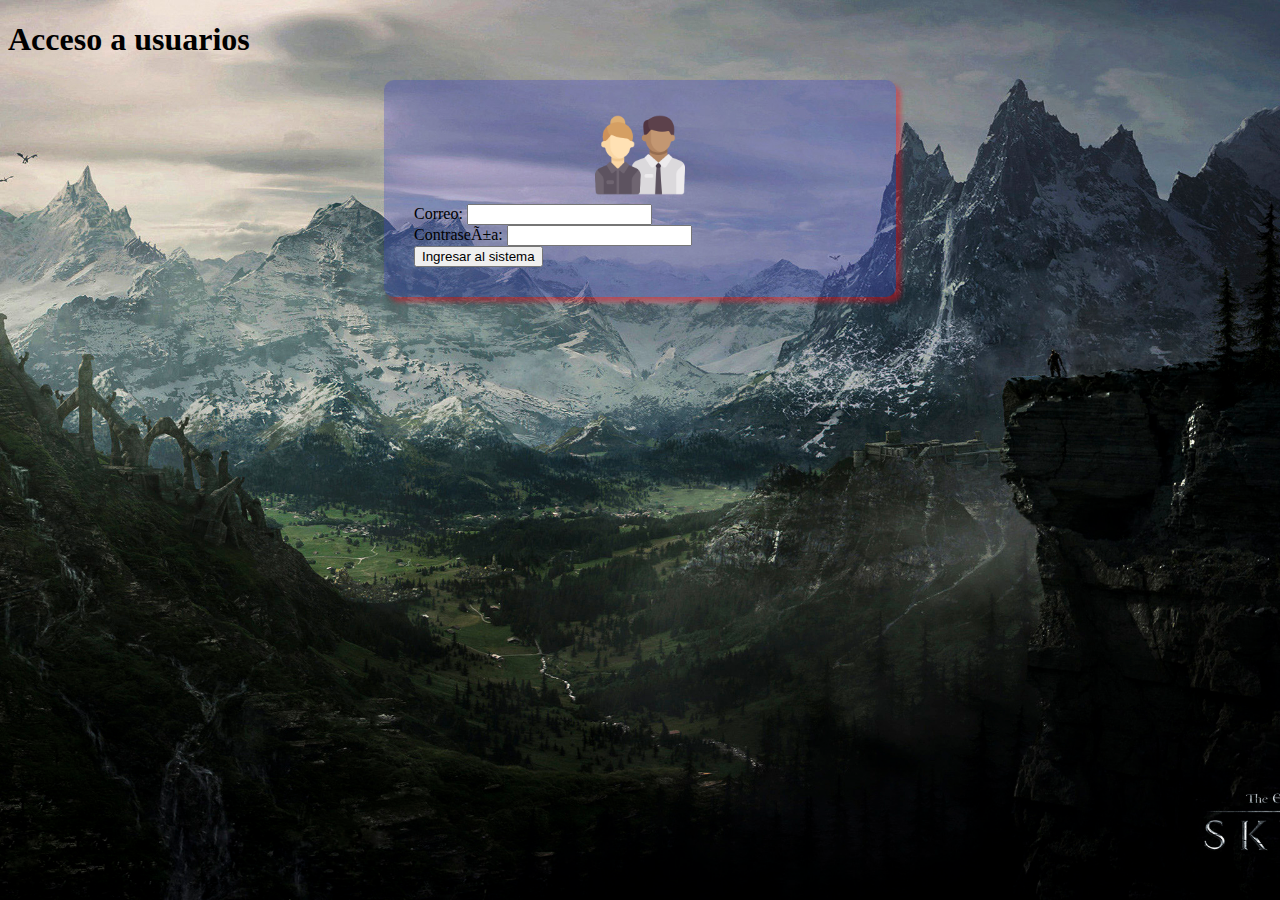
<file: Mancos Anonimos/index.html>
<!DOCTYPE html>
<html>

<head> <!--encabazado para enlace a documentos-->
  <meta charset="UTF-6">

  <!--archivos Css para bootstrap-->
  <link rel="stylesheet" href="https://cdn.jsdelivr.net/npm/bootstrap@4.6.0/dist/css/bootstrap.min.css" integrity="sha384-B0vP5xmATw1+K9KRQjQERJvTumQW0nPEzvF6L/Z6nronJ3oUOFUFpCjEUQouq2+l" crossorigin="anonymous">

  <!-- Css propio-->
  <link rel="stylesheet" href="css/estilos.css">


  <title>Login Mancos anonimos</title>
</head>



<body class="text-white"><!--elementos visibles de HTML-->

  <h1 class= "display-2 text-center"> Acceso a usuarios</h1>

  <form action="controlador.php" method="post" class= "contenedorForm">

    <div align="center">
    <img src="img/u1.png" width="20%">
    </div>

     <div class="form-group mt-2">
       <label>Correo:</label>
       <input name="txtcorreo" type="email" class="form-control" >
    </div>

    <div class="form-group">
      <label >Contraseña:</label>
      <input name="txtpass"  type="password" class="form-control" >
    </div>


    <button type="submit" name="btnValidar" class="btn btn-success btn-lg btn-block mt-5" > Ingresar al sistema</button>

  </form>


    <!--archivos JS para bootstrap-->
  <script src="https://code.jquery.com/jquery-3.5.1.slim.min.js" integrity="sha384-DfXdz2htPH0lsSSs5nCTpuj/zy4C+OGpamoFVy38MVBnE+IbbVYUew+OrCXaRkfj" crossorigin="anonymous"></script>
  <script src="https://cdn.jsdelivr.net/npm/bootstrap@4.6.0/dist/js/bootstrap.bundle.min.js" integrity="sha384-Piv4xVNRyMGpqkS2by6br4gNJ7DXjqk09RmUpJ8jgGtD7zP9yug3goQfGII0yAns" crossorigin="anonymous"></script>
</body>


</html>
</file>
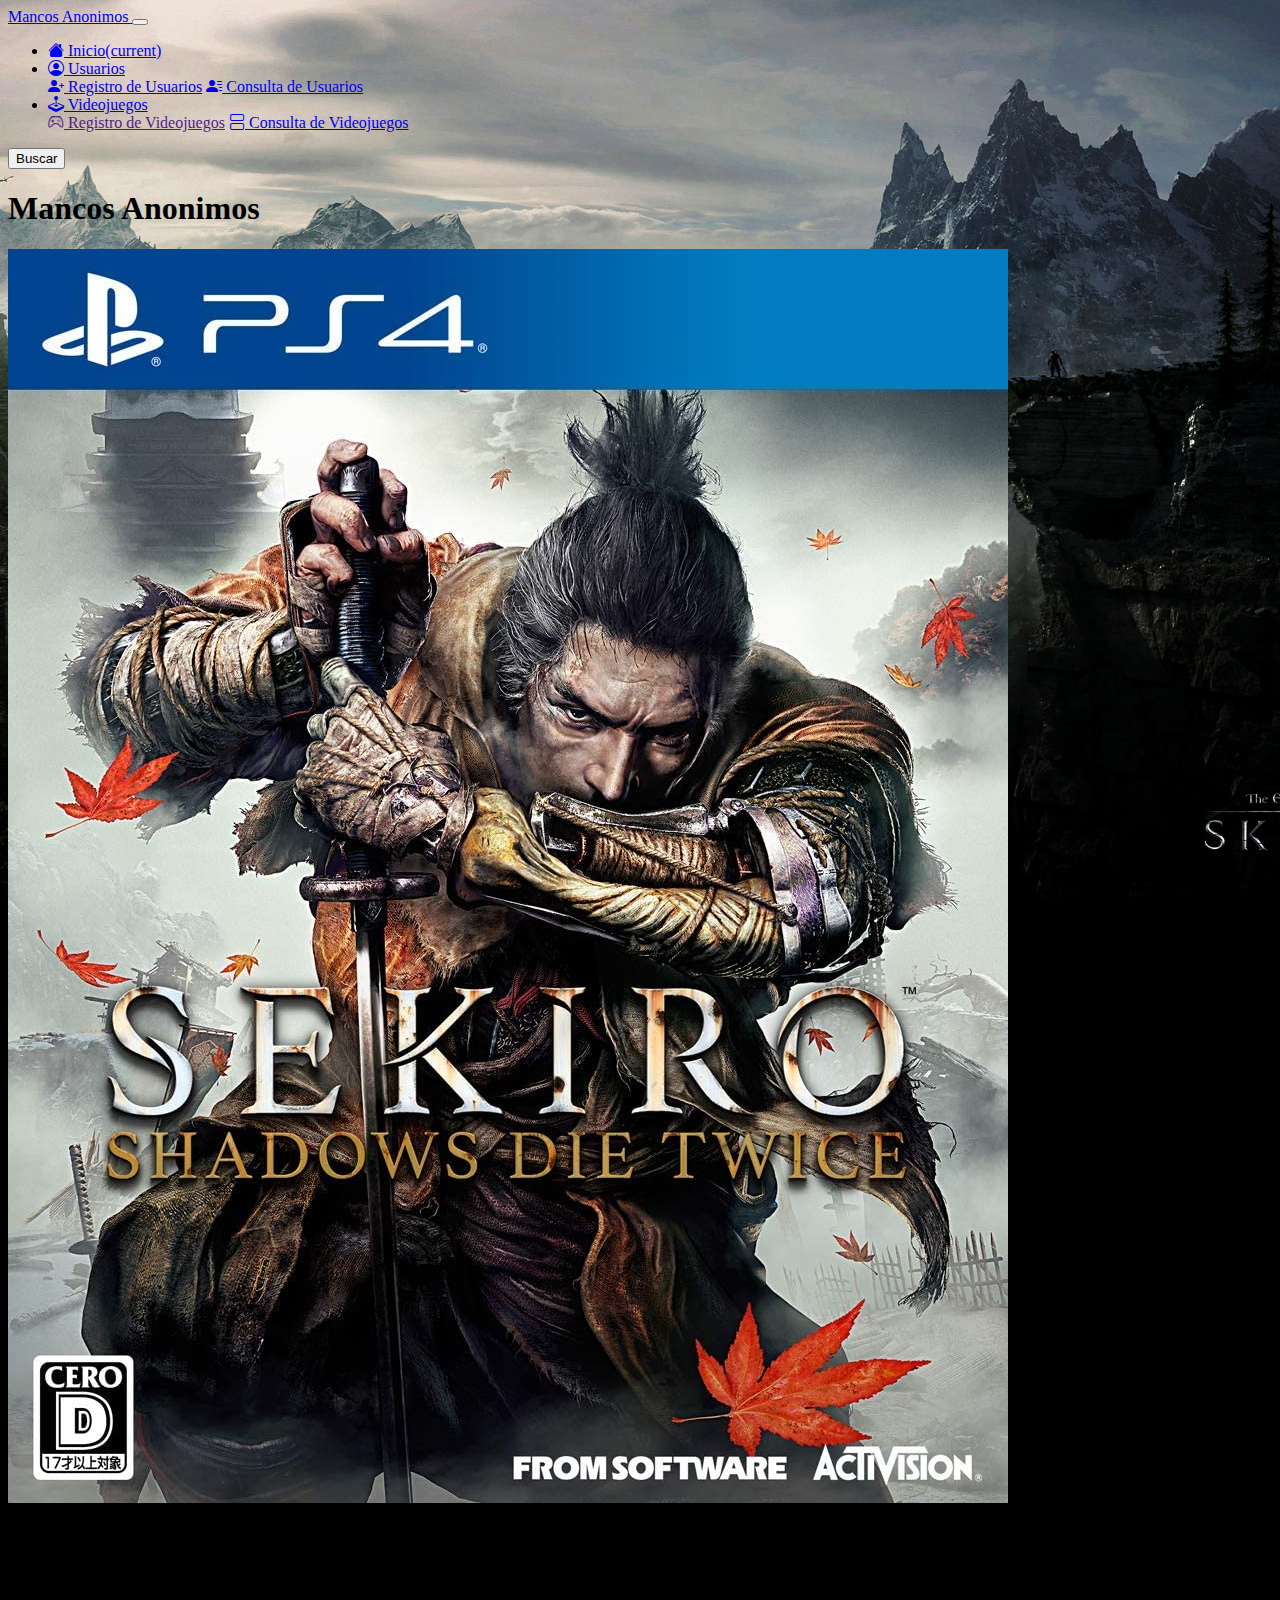
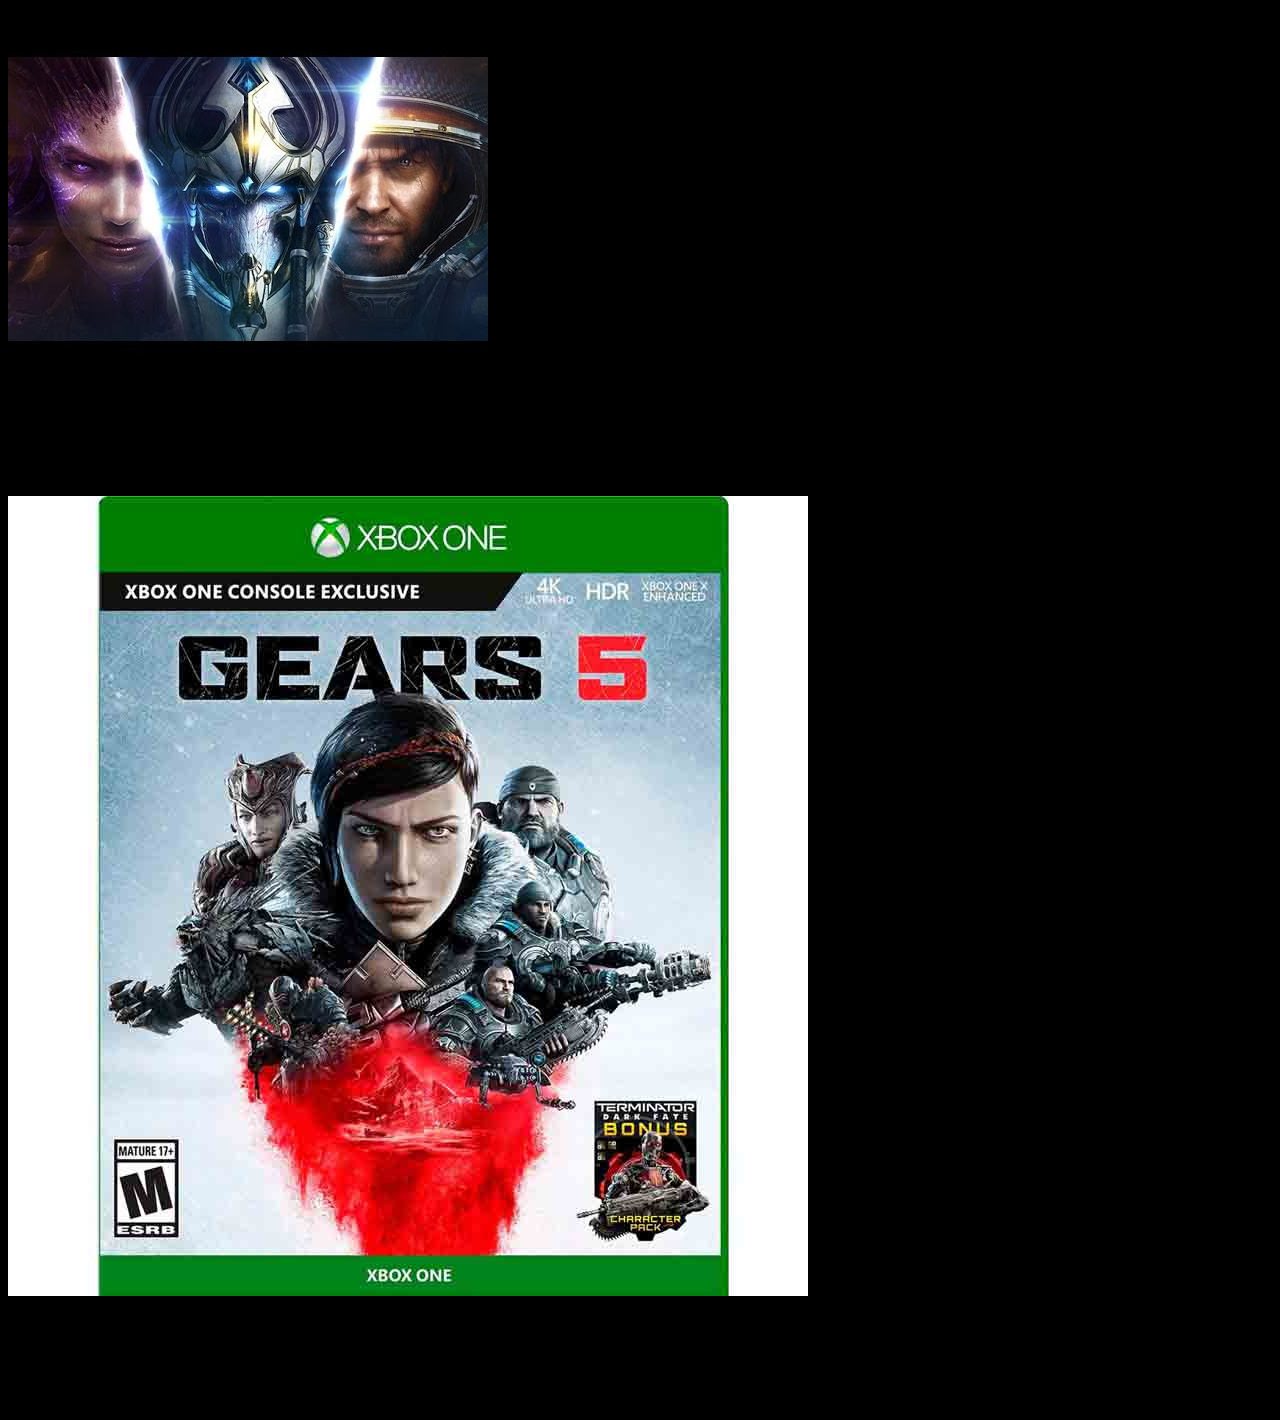
<file: Mancos Anonimos/inicio.html>
<!DOCTYPE html>
<html>
<head>
  <meta charset="UTF-6">
  <meta name="viewport" content="width=device-width, initial-scale=1.0">
  <meta http-equiv="X-UA-Compatible" content="ie=edge">

  <link rel="stylesheet" href="https://cdn.jsdelivr.net/npm/bootstrap@4.6.0/dist/css/bootstrap.min.css" integrity="sha384-B0vP5xmATw1+K9KRQjQERJvTumQW0nPEzvF6L/Z6nronJ3oUOFUFpCjEUQouq2+l" crossorigin="anonymous">
  <link rel="stylesheet" href="https://cdn.jsdelivr.net/npm/bootstrap-icons@1.6.1/font/bootstrap-icons.css">
  <link rel="stylesheet" href="css/estilos.css">

  <title>Inicio</title>
</head>

<body>

  <nav class="navbar navbar-expand-lg navbar-dark bg-secondary " >
  <a class="navbar-brand" href="#"> Mancos Anonimos </a>

  <button class="navbar-toggler" type="button" data-toggle="collapse" data-target="#navbarSupportedContent" aria-controls="navbarSupportedContent" aria-expanded="false" aria-label="Toggle navigation">
    <span class="navbar-toggler-icon"></span>
  </button>

  <div class="collapse navbar-collapse" id="navbarSupportedContent">
    <ul class="navbar-nav mr-auto">

      <li class="nav-item active">
        <a class="nav-link" href="inicio.html"> <i class="bi bi-house-fill"></i> Inicio<span class="sr-only">(current)</span></a>
      </li>

      <li class="nav-item dropdown">
        <a class="nav-link dropdown-toggle" href="#" id="navbarDropdown" role="button" data-toggle="dropdown" aria-haspopup="true" aria-expanded="false">
          <i class="bi bi-person-circle"></i> Usuarios
        </a>

        <div class="dropdown-menu" aria-labelledby="navbarDropdown">
          <a class="dropdown-item" href="formUsuarios.html"><i class="bi bi-person-plus-fill"></i> Registro de Usuarios</a>
          <a class="dropdown-item" href="consultarUsuarios.php"><i class="bi bi-person-lines-fill"></i> Consulta de Usuarios</a>
        </div>
      </li>

      <li class="nav-item dropdown">
        <a class="nav-link dropdown-toggle" href="#" id="navbarDropdown" role="button" data-toggle="dropdown" aria-haspopup="true" aria-expanded="false">
        <i class="bi bi-joystick"></i>  Videojuegos
        </a>

        <div class="dropdown-menu" aria-labelledby="navbarDropdown">
          <a class="dropdown-item" href=""> <i class="bi bi-controller"></i> Registro de Videojuegos</a>
          <a class="dropdown-item" href="#"> <i class="bi bi-view-stacked"></i> Consulta de Videojuegos</a>
        </div>
      </li>

    </ul>
    <form class="form-inline my-2 my-lg-0">
      <button class="btn btn-outline-warning my-2 my-sm-0" type="submit">Buscar</button>
    </form>
  </div>
  </nav>


    <h1 class="display-4 text-center text-light mt-5 mb-5"> Mancos Anonimos </h1>

  <div class="container mt-5">

    <div class="card-deck">
          <div class="card border-primary">
            <img class="card-img-top" src="img/sekiro2.jpg" alt="Card image cap">
            <div class="card-body">
              <h5 class="card-title">Sekiro</h5>
              <p class="card-text">This is a wider card with supporting text below as a natural lead-in to additional content. This content is a little bit longer.</p>
            </div>
            <div class="card-footer">
              <small class="text-muted">Last updated 16 mins ago</small>
            </div>
          </div>

          <div class="card border-danger">
            <img class="card-img-top" src="img/star.jpg" alt="Card image cap">
            <div class="card-body">
              <h5 class="card-title">Star Craft II</h5>
              <p class="card-text">This card has supporting text below as a natural lead-in to additional content.</p>
            </div>
            <div class="card-footer">
              <small class="text-muted">Last updated 5 mins ago</small>
            </div>
          </div>

          <div class="card border-warning">
            <img class="card-img-top" src="img/girs.jpg" alt="Card image cap">
            <div class="card-body">
              <h5 class="card-title">Gears 5</h5>
              <p class="card-text">This is a wider card with supporting text below as a natural lead-in to additional content. This card has even longer content than the first to show that equal height action.</p>
            </div>
            <div class="card-footer">
              <small class="text-muted">Last updated 3 mins ago</small>
            </div>
          </div>

</div>

  </div>



<script src="https://code.jquery.com/jquery-3.5.1.slim.min.js" integrity="sha384-DfXdz2htPH0lsSSs5nCTpuj/zy4C+OGpamoFVy38MVBnE+IbbVYUew+OrCXaRkfj" crossorigin="anonymous"></script>
<script src="https://cdn.jsdelivr.net/npm/bootstrap@4.6.0/dist/js/bootstrap.bundle.min.js" integrity="sha384-Piv4xVNRyMGpqkS2by6br4gNJ7DXjqk09RmUpJ8jgGtD7zP9yug3goQfGII0yAns" crossorigin="anonymous"></script>
</body>

</html>
</file>
<file: Mancos Anonimos/css/estilos.css>
body{
  background-image: url(../img/w3.jpg);
  background-position: center center;
  background-repeat: no-repeat;
  background-size: cover;
  background-attachment: fixed;
  background-color: black;
}

.contenedorForm{
  position:absolute;
  left:30vw;
  right:30vw;
  margin-left: auto;
  margin-right: auto;
  padding: 30px;
  background-color: rgba(61, 65, 206, 0.3);
  border-radius: 10px;
  box-shadow: 5px 5px 5px rgba(255, 2, 19, 0.4);
}
</file>
